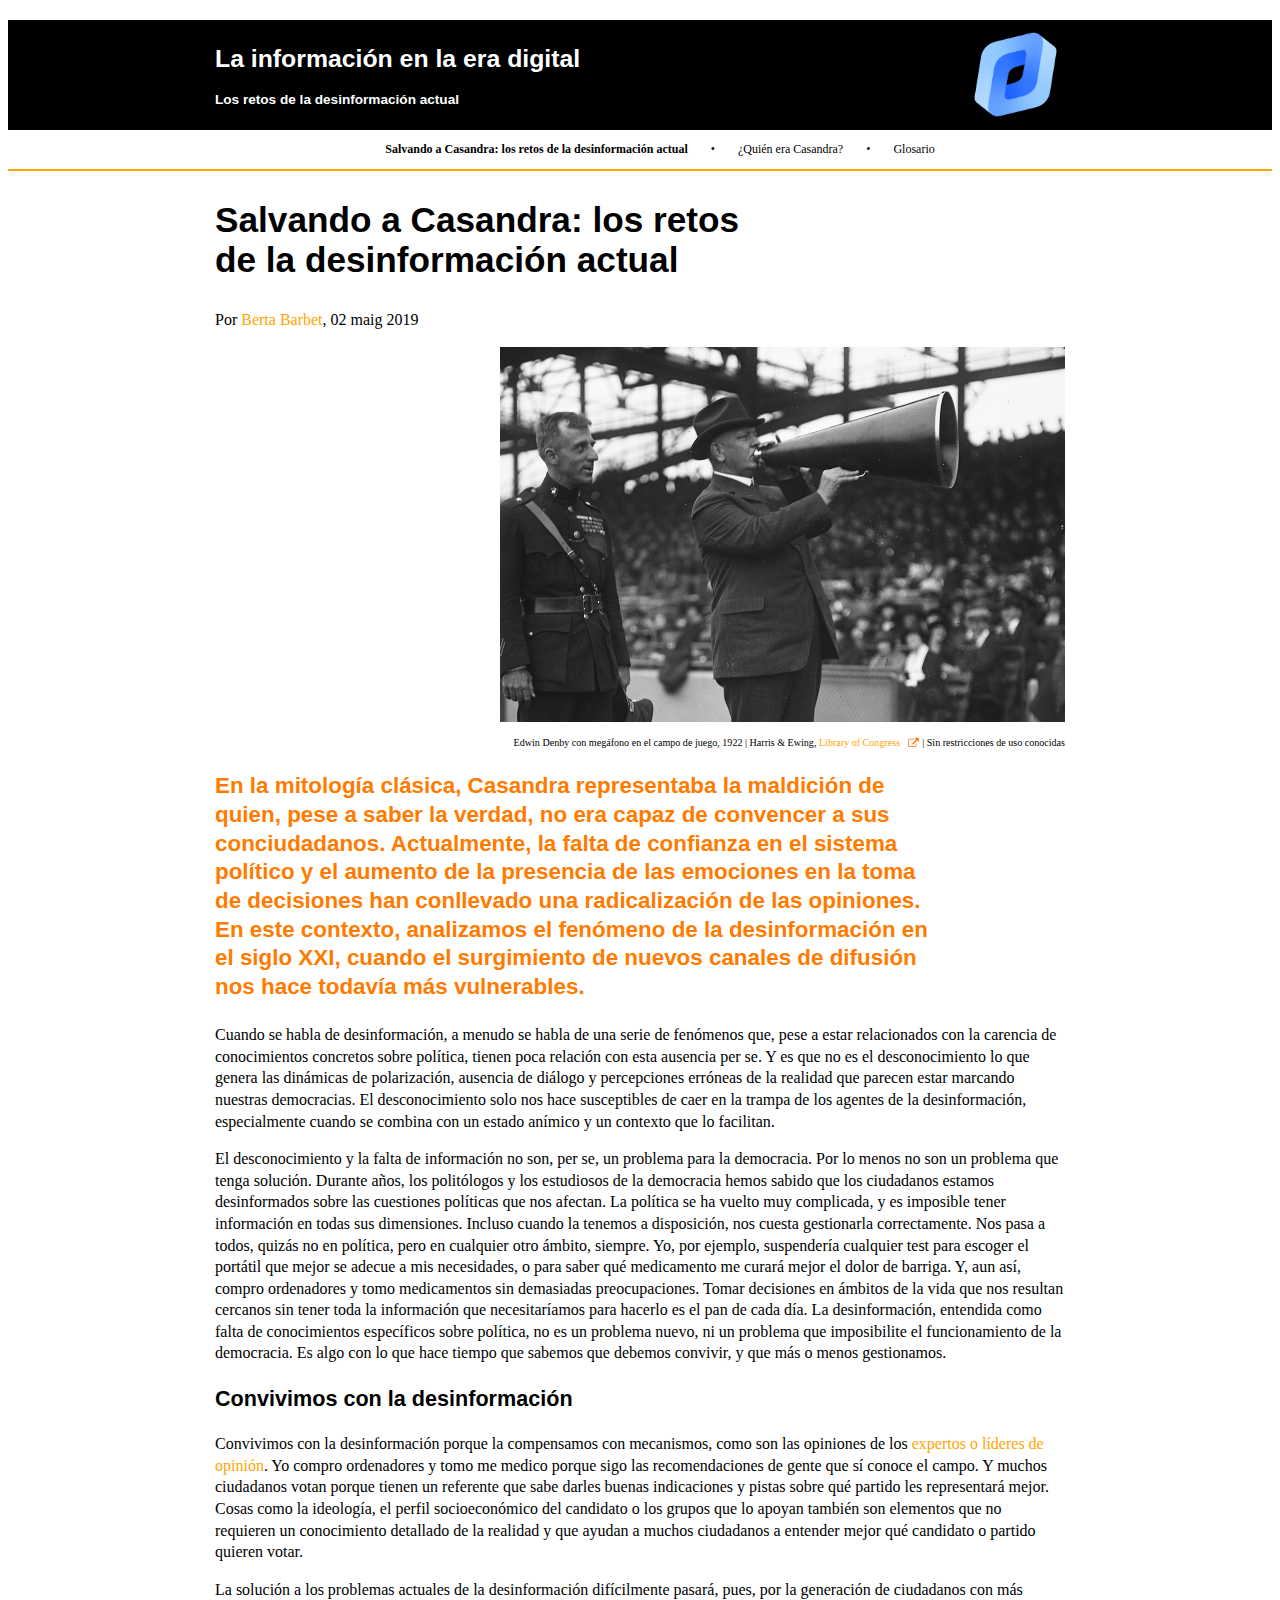
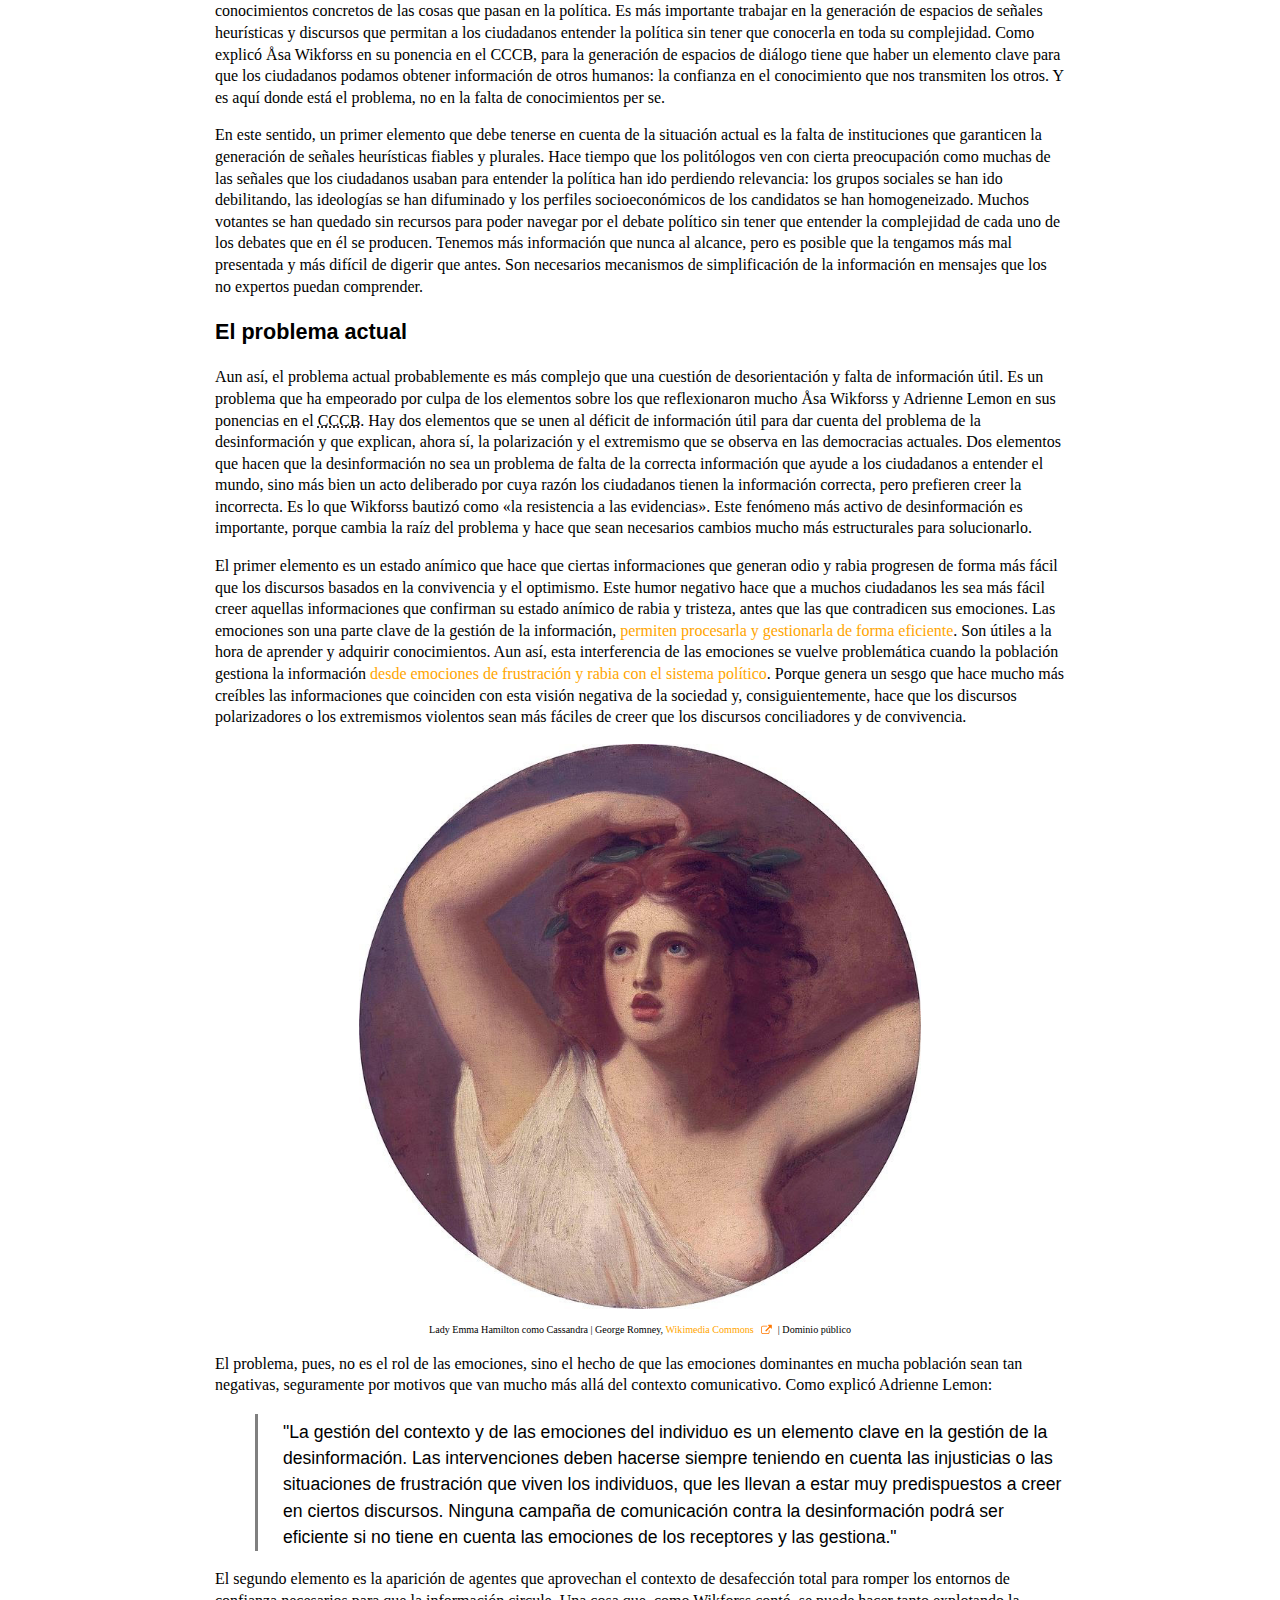
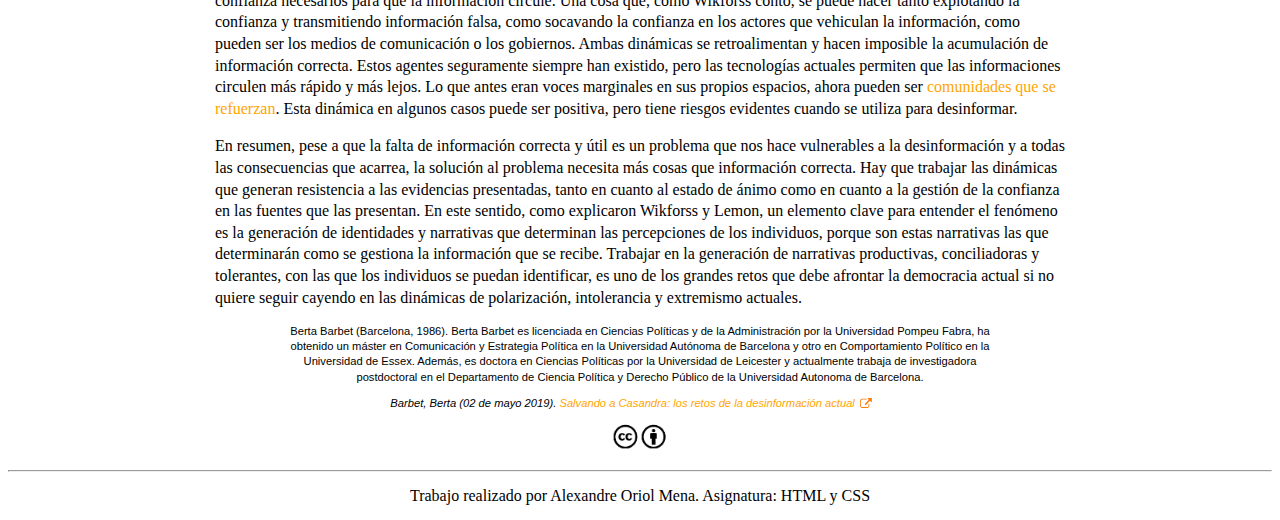
<file: index.html>
<!DOCTYPE html>
<html lang="es">

<head>
    <meta charset="utf-8">
    <title>La información en la era digital | index</title>
    <meta name="author" content="Berta Barbet">

    <link rel="stylesheet" href="css/styles.css">
</head>

<body>
    <header id="pre-header">
        <div id="main-header">
            <div id="logo-header">
                <h1 class="site-name">La información en la era digital</h1>
                <h3 class="site-desc">Los retos de la desinformación actual</h3>
            </div> <!-- / #logo-header -->
            <div id="logo-img"></div>
        </div><!-- / #main-header -->
    </header>

    <nav>
        <ul id="nav">
            <li><strong><a href="index.html">Salvando a Casandra: los retos de la desinformación actual</a></strong></li>
            <li>•</li>
            <li><a href="casandra.html">¿Quién era Casandra?</a></li>
            <li>•</li>
            <li><a href="glosario.html">Glosario</a></li>
        </ul>
    </nav>

    <div id="hr-orange"><hr></div>

    <main id="main-content">
        <article>
            <h2 id="h2cortado">Salvando a Casandra: los retos de la desinformación actual</h2>
            
            <p>Por <a class="orangeText" href="#berta">Berta Barbet</a>, 02 maig 2019</p>
            <div>
                <img id="imagen1" alt="Edwin Denby con megáfono en el campo de juego" title="Edwin Denby con megáfono en el campo de juego" src="img/desinformacio_lab.jpg">
                <div class="pie1"><div class="wiki2">Edwin Denby con megáfono en el campo de juego, 1922 | Harris & Ewing, <a class="orangeText"
                    href="https://www.loc.gov/item/2016891774" target="_blank">Library of Congress </a><span class="try"> AA</span>| Sin restricciones de uso conocidas</div></div>
            </div>
            
            <div><p id="primero">En la mitología clásica, Casandra representaba la maldición de quien, pese a saber la verdad, no era capaz de convencer a sus conciudadanos. Actualmente, la falta de confianza en el sistema político y el aumento de la presencia de las emociones en la toma de decisiones han conllevado una radicalización de las opiniones. En este contexto, analizamos el fenómeno de la desinformación en el siglo XXI, cuando el surgimiento de nuevos canales de difusión nos hace todavía más vulnerables.</P></div>
            <P>Cuando se habla de desinformación, a menudo se habla de una serie de fenómenos que, pese a estar relacionados con la carencia de conocimientos concretos sobre política, tienen poca relación con esta ausencia per se. Y es que no es el desconocimiento lo que genera las dinámicas de polarización, ausencia de diálogo y percepciones erróneas de la realidad que parecen estar marcando nuestras democracias. El desconocimiento solo nos hace susceptibles de caer en la trampa de los agentes de la desinformación, especialmente cuando se combina con un estado anímico y un contexto que lo facilitan.</P>
            <P>El desconocimiento y la falta de información no son, per se, un problema para la democracia. Por lo menos no son un problema que tenga solución. Durante años, los politólogos y los estudiosos de la democracia hemos sabido que los ciudadanos estamos desinformados sobre las cuestiones políticas que nos afectan. La política se ha vuelto muy complicada, y es imposible tener información en todas sus dimensiones. Incluso cuando la tenemos a disposición, nos cuesta gestionarla correctamente. Nos pasa a todos, quizás no en política, pero en cualquier otro ámbito, siempre. Yo, por ejemplo, suspendería cualquier test para escoger el portátil que mejor se adecue a mis necesidades, o para saber qué medicamento me curará mejor el dolor de barriga. Y, aun así, compro ordenadores y tomo medicamentos sin demasiadas preocupaciones.  Tomar decisiones en ámbitos de la vida que nos resultan cercanos sin tener toda la información que necesitaríamos para hacerlo es el pan de cada día. La desinformación, entendida como falta de conocimientos específicos sobre política, no es un problema nuevo, ni un problema que imposibilite el funcionamiento de la democracia. Es algo con lo que hace tiempo que sabemos que debemos convivir, y que más o menos gestionamos.</P>
        </article>
        
        <article>
            <h3 class="special">Convivimos con la desinformación</h3>
            <p>Convivimos con la desinformación porque la compensamos con mecanismos, como son las opiniones de los <a class="orangeText" href="http://wikisum.com/w/Lupia:_Shortcuts_versus_encyclopedias" target="_blank">expertos o líderes de opinión</a>. Yo compro ordenadores y tomo me medico porque sigo las recomendaciones de gente que sí conoce el campo. Y muchos ciudadanos votan porque tienen un referente que sabe darles buenas indicaciones y pistas sobre qué partido les representará mejor. Cosas como la ideología, el perfil socioeconómico del candidato o los grupos que lo apoyan también son elementos que no requieren un conocimiento detallado de la realidad y que ayudan a muchos ciudadanos a entender mejor qué candidato o partido quieren votar.</p>
            <p>La solución a los problemas actuales de la desinformación difícilmente pasará, pues, por la generación de ciudadanos con más conocimientos concretos de las cosas que pasan en la política. Es más importante trabajar en la generación de espacios de señales heurísticas y discursos que permitan a los ciudadanos entender la política sin tener que conocerla en toda su complejidad. Como explicó Åsa Wikforss en su ponencia en el CCCB, para la generación de espacios de diálogo tiene que haber un elemento clave para que los ciudadanos podamos obtener información de otros humanos: la confianza en el conocimiento que nos transmiten los otros. Y es aquí donde está el problema, no en la falta de conocimientos per se.</p>
            <p>En este sentido, un primer elemento que debe tenerse en cuenta de la situación actual es la falta de instituciones que garanticen la generación de señales heurísticas fiables y plurales. Hace tiempo que los politólogos ven con cierta preocupación como muchas de las señales que los ciudadanos usaban para entender la política han ido perdiendo relevancia: los grupos sociales se han ido debilitando, las ideologías se han difuminado y los perfiles socioeconómicos de los candidatos se han homogeneizado. Muchos votantes se han quedado sin recursos para poder navegar por el debate político sin tener que entender la complejidad de cada uno de los debates que en él se producen. Tenemos más información que nunca al alcance, pero es posible que la tengamos más mal presentada y más difícil de digerir que antes. Son necesarios mecanismos de simplificación de la información en mensajes que los no expertos puedan comprender.</p>
        </article>
        
        <article>
            <h3 class="special">El problema actual</h3>
            <p>Aun así, el problema actual probablemente es más complejo que una cuestión de desorientación y falta de información útil. Es un problema que ha empeorado por culpa de los elementos sobre los que reflexionaron mucho Åsa Wikforss y Adrienne Lemon en sus ponencias en el <abbr title="Centre de Cultura Contemporànea de Barcelona">CCCB</abbr>. Hay dos elementos que se unen al déficit de información útil para dar cuenta del problema de la desinformación y que explican, ahora sí, la polarización y el extremismo que se observa en las democracias actuales. Dos elementos que hacen que la desinformación no sea un problema de falta de la correcta información que ayude a los ciudadanos a entender el mundo, sino más bien un acto deliberado por cuya razón los ciudadanos tienen la información correcta, pero prefieren creer la incorrecta. Es lo que Wikforss bautizó como «la resistencia a las evidencias». Este fenómeno más activo de desinformación es importante, porque cambia la raíz del problema y hace que sean necesarios cambios mucho más estructurales para solucionarlo.</p>
            <p>El primer elemento es un estado anímico que hace que ciertas informaciones que generan odio y rabia progresen de forma más fácil que los discursos basados en la convivencia y el optimismo. Este humor negativo hace que a muchos ciudadanos les sea más fácil creer aquellas informaciones que confirman su estado anímico de rabia y tristeza, antes que las que contradicen sus emociones. Las emociones son una parte clave de la gestión de la información, <a class="orangeText" href="https://onlinelibrary.wiley.com/doi/full/10.1111/j.1468-2508.2005.00319" target="_blank">permiten procesarla y gestionarla de forma eficiente</a>. Son útiles a la hora de aprender y adquirir conocimientos. Aun así, esta interferencia de las emociones se vuelve problemática cuando la población gestiona la información <a class="orangeText"
                href="https://www.theatlantic.com/science/archive/2016/09/the-best-headspace-for-making-decisions/500423/" target="_blank">desde emociones de frustración y rabia con el sistema político</a>. Porque genera un sesgo que hace mucho más creíbles las informaciones que coinciden con esta visión negativa de la sociedad y, consiguientemente, hace que los discursos polarizadores o los extremismos violentos sean más fáciles de creer que los discursos conciliadores y de convivencia.</p>
            
            
                <img id="imagen2" alt="Lady Emma Hamilton como Cassandra" title="Lady Emma Hamilton como Cassandra" src="img/cassandra.jpg">
                <div class="pie2"><div class="wiki2">Lady Emma Hamilton como Cassandra | George Romney, <a class="orangeText"
                    href="https://commons.wikimedia.org/wiki/File:Lady_Emma_Hamilton,_as_Cassandra,_by_George_Romney.jpg" target="_blank">Wikimedia Commons </a><span class="try"> AA</span> | Dominio público</div></div>
            
            
            <p>El problema, pues, no es el rol de las emociones, sino el hecho de que las emociones dominantes en mucha población sean tan negativas, seguramente por motivos que van mucho más allá del contexto comunicativo. Como explicó Adrienne Lemon:</p>
            
            <div id="derecha1">
            <p id="derecha2">"La gestión del contexto y de las emociones del individuo es un elemento clave en la gestión de la desinformación. Las intervenciones deben hacerse siempre teniendo en cuenta las injusticias o las situaciones de frustración que viven los individuos, que les llevan a estar muy predispuestos a creer en ciertos discursos. Ninguna campaña de comunicación contra la desinformación podrá ser eficiente si no tiene en cuenta las emociones de los receptores y las gestiona."</p>
            </div>
            <p>El segundo elemento es la aparición de agentes que aprovechan el contexto de desafección total para romper los entornos de confianza necesarios para que la información circule. Una cosa que, como Wikforss contó, se puede hacer tanto explotando la confianza y transmitiendo información falsa, como socavando la confianza en los actores que vehiculan la información, como pueden ser los medios de comunicación o los gobiernos. Ambas dinámicas se retroalimentan y hacen imposible la acumulación de información correcta. Estos agentes seguramente siempre han existido, pero las tecnologías actuales permiten que las informaciones circulen más rápido y más lejos. Lo que antes eran voces marginales en sus propios espacios, ahora pueden ser <a class="orangeText"
                href="https://link.springer.com/chapter/10.1007/978-3-030-16187-3_45" target="_blank">comunidades que se refuerzan</a>. Esta dinámica en algunos casos puede ser positiva, pero tiene riesgos evidentes cuando se utiliza para desinformar.</p>
            <p>En resumen, pese a que la falta de información correcta y útil es un problema que nos hace vulnerables a la desinformación y a todas las consecuencias que acarrea, la solución al problema necesita más cosas que información correcta. Hay que trabajar las dinámicas que generan resistencia a las evidencias presentadas, tanto en cuanto al estado de ánimo como en cuanto a la gestión de la confianza en las fuentes que las presentan. En este sentido, como explicaron Wikforss y Lemon, un elemento clave para entender el fenómeno es la generación de identidades y narrativas que determinan las percepciones de los individuos, porque son estas narrativas las que determinarán como se gestiona la información que se recibe. Trabajar en la generación de narrativas productivas, conciliadoras y tolerantes, con las que los individuos se puedan identificar, es uno de los grandes retos que debe afrontar la democracia actual si no quiere seguir cayendo en las dinámicas de polarización, intolerancia y extremismo actuales.</p>
        </article>
        
        
        <div id="biografia1">
            <p id="berta" class="biografia2">Berta Barbet (Barcelona, 1986). Berta Barbet es licenciada en Ciencias Políticas y de la Administración por la Universidad Pompeu Fabra, ha obtenido un máster en Comunicación y Estrategia Política en la Universidad Autónoma de Barcelona y otro en Comportamiento Político en la Universidad de Essex. Además, es doctora en Ciencias Políticas por la Universidad de Leicester y actualmente trabaja de investigadora postdoctoral en el Departamento de Ciencia Política y Derecho Público de la Universidad Autonoma de Barcelona. </p>
            <p class="biografia2"><em>Barbet, Berta (02 de mayo 2019). <a class="orangeText" href="http://lab.cccb.org/es/salvando-a-casandra-los-retos-de-la-desinformacion-actual/" target="_blank">Salvando a Casandra: los retos de la desinformación actual</a></em><span class="try">AAAA</span></p>
        </div>

        <div id="creative">
            <a href="https://creativecommons.org/licenses/by/4.0/" target="_blank"><img id="imagen3" alt="Link a creativecommons.org" title="https://creativecommons.org/licenses/by/4.0/" src="img/creative-commons.png"></a>
        </div>

        
    </main> <!-- / #main-content -->           
     <hr>

    <footer id="main-footer">
        <p>Trabajo realizado por Alexandre Oriol Mena. Asignatura: HTML y CSS</p>
    </footer> <!-- / #main-footer -->


</body>

</html>
</file>
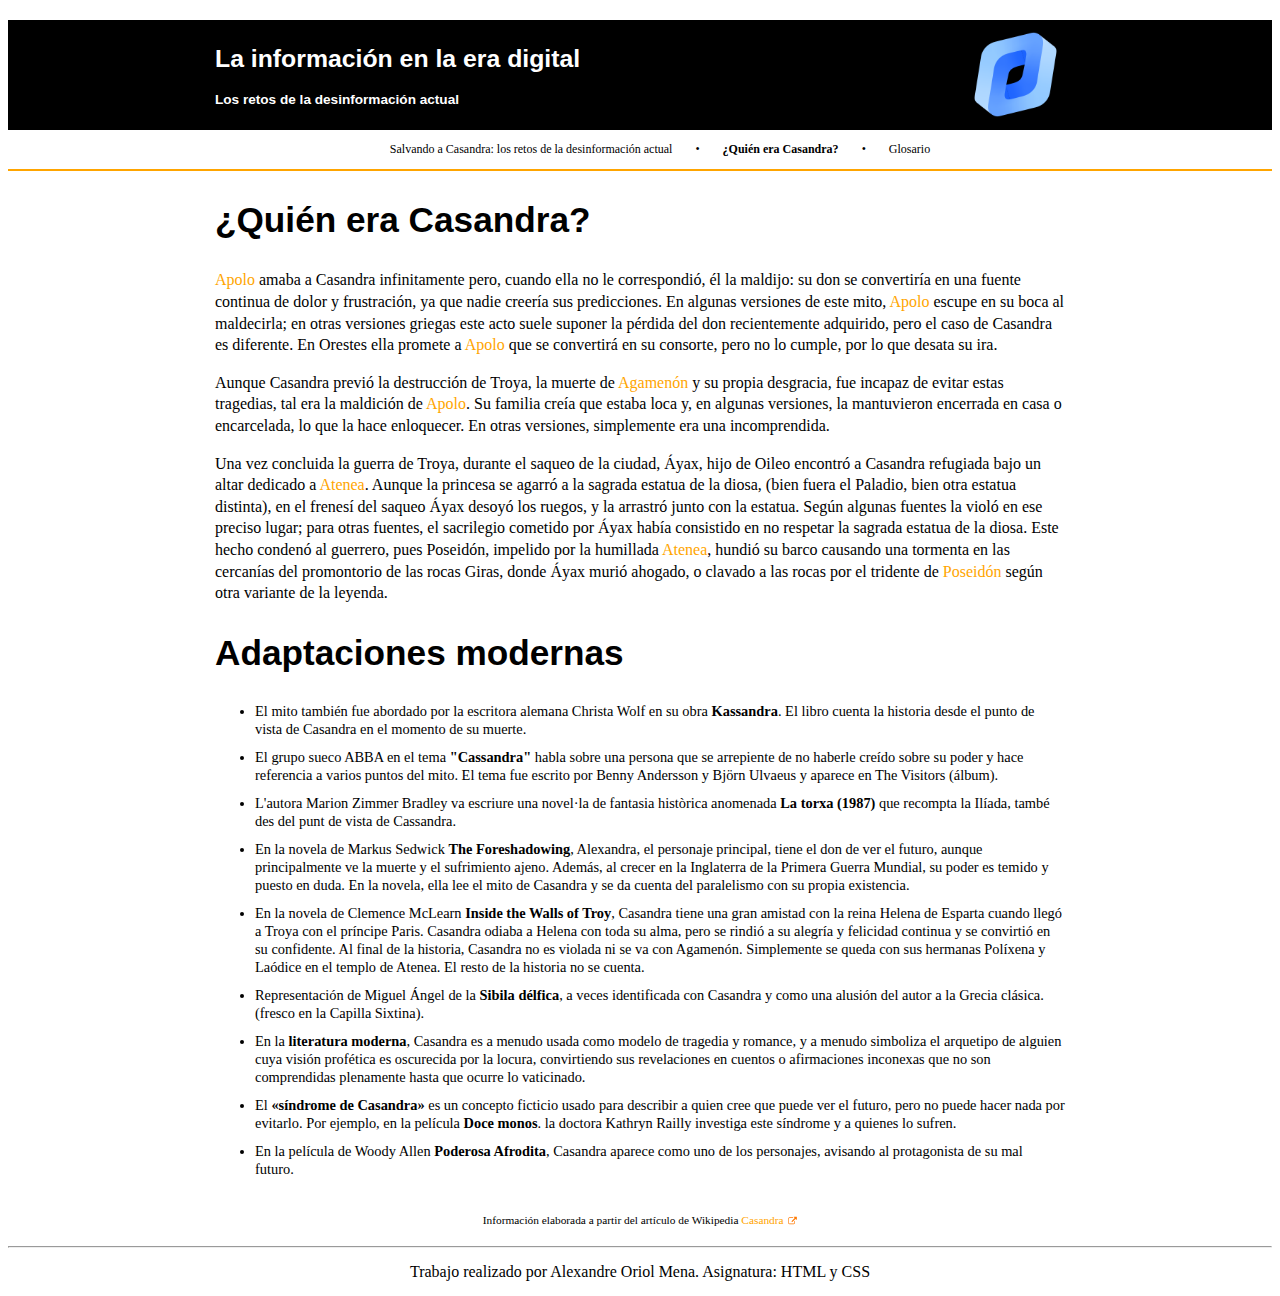
<file: casandra.html>
<!DOCTYPE html>
<html lang="es">

<head>
    <meta charset="utf-8">
    <title>La información en la era digital | Casandra</title>
    <meta name="author" content="Berta Barbet">
    <meta name="description" content="Se explica el mito de Casandra y las adaptacioones modernas que se han realizado">

    <link rel="stylesheet" href="css/styles.css">
</head>

<body>
    <header id="pre-header">
        <div id="main-header">
            <div id="logo-header">
                <h1 class="site-name">La información en la era digital</h1>
                <h3 class="site-desc">Los retos de la desinformación actual</h3>
            </div> <!-- / #logo-header -->
            <div id="logo-img"></div>
        </div><!-- / #main-header -->
    </header>

    <nav>
        <ul id="nav">
            <li><a href="index.html">Salvando a Casandra: los retos de la desinformación actual</a></li>
            <li>•</li>
            <li><strong><a href="casandra.html">¿Quién era Casandra?</a></strong></li>
            <li>•</li>
            <li><a href="glosario.html">Glosario</a></li>
        </ul>
    </nav>

    <div id="hr-orange"><hr></div>

    <main id="main-content">
        <article>
            <h2>¿Quién era Casandra?</h2>
            <p><a class="orangeText" href="glosario.html#Apolo">Apolo</a> amaba a Casandra infinitamente pero, cuando ella no le correspondió, él la maldijo: su don se convertiría en una fuente continua de dolor y frustración, ya que nadie creería sus predicciones. En algunas versiones de este mito, <a class="orangeText" href="glosario.html#Apolo">Apolo</a> escupe en su boca al maldecirla; en otras versiones griegas este acto suele suponer la pérdida del don recientemente adquirido, pero el caso de Casandra es diferente. En Orestes ella promete a <a class="orangeText" href="glosario.html#Apolo">Apolo</a> que se convertirá en su consorte, pero no lo cumple, por lo que desata su ira.</p>
            <p>Aunque Casandra previó la destrucción de Troya, la muerte de <a class="orangeText" href="glosario.html#Agamenón">Agamenón</a> y su propia desgracia, fue incapaz de evitar estas tragedias, tal era la maldición de <a class="orangeText" href="glosario.html#Apolo">Apolo</a>. Su familia creía que estaba loca y, en algunas versiones, la mantuvieron encerrada en casa o encarcelada, lo que la hace enloquecer. En otras versiones, simplemente era una incomprendida.</p>
            <p>Una vez concluida la guerra de Troya, durante el saqueo de la ciudad, Áyax, hijo de Oileo encontró a Casandra refugiada bajo un altar dedicado a <a class="orangeText" href="glosario.html#Atenea">Atenea</a>. Aunque la princesa se agarró a la sagrada estatua de la diosa, (bien fuera el Paladio, bien otra estatua distinta), en el frenesí del saqueo Áyax desoyó los ruegos, y la arrastró junto con la estatua. Según algunas fuentes la violó en ese preciso lugar; para otras fuentes, el sacrilegio cometido por Áyax había consistido en no respetar la sagrada estatua de la diosa. Este hecho condenó al guerrero, pues Poseidón, impelido por la humillada <a class="orangeText" href="glosario.html#Atenea">Atenea</a>, hundió su barco causando una tormenta en las cercanías del promontorio de las rocas Giras, donde Áyax murió ahogado, o clavado a las rocas por el tridente de <a class="orangeText" href="glosario.html#Poseidón">Poseidón</a> según otra variante de la leyenda.</p>
        </article>
        <article>
            <h2>Adaptaciones modernas</h2>
            <ul id="adaptaciones">
                <li>El mito también fue abordado por la escritora alemana Christa Wolf en su obra <strong>Kassandra</strong>. El libro cuenta la historia desde el punto de vista de Casandra en el momento de su muerte.</li>
                <li>El grupo sueco ABBA en el tema <strong>"Cassandra"</strong> habla sobre una persona que se arrepiente de no haberle creído sobre su poder y hace referencia a varios puntos del mito. El tema fue escrito por Benny Andersson y Björn Ulvaeus y aparece en The Visitors (álbum).</li>
                <li>L'autora Marion Zimmer Bradley va escriure una novel·la de fantasia històrica anomenada <strong>La torxa (1987)</strong> que recompta la Ilíada, també des del punt de vista de Cassandra.</li>
                <li>En la novela de Markus Sedwick <strong>The Foreshadowing</strong>, Alexandra, el personaje principal, tiene el don de ver el futuro, aunque principalmente ve la muerte y el sufrimiento ajeno. Además, al crecer en la Inglaterra de la Primera Guerra Mundial, su poder es temido y puesto en duda. En la novela, ella lee el mito de Casandra y se da cuenta del paralelismo con su propia existencia.</li>
                <li>En la novela de Clemence McLearn <strong>Inside the Walls of Troy</strong>, Casandra tiene una gran amistad con la reina Helena de Esparta cuando llegó a Troya con el príncipe Paris. Casandra odiaba a Helena con toda su alma, pero se rindió a su alegría y felicidad continua y se convirtió en su confidente. Al final de la historia, Casandra no es violada ni se va con Agamenón. Simplemente se queda con sus hermanas Políxena y Laódice en el templo de Atenea. El resto de la historia no se cuenta.</li>
                <li>Representación de Miguel Ángel de la <strong>Sibila délfica</strong>, a veces identificada con Casandra y como una alusión del autor a la Grecia clásica. (fresco en la Capilla Sixtina).</li>
                <li>En la <strong>literatura moderna</strong>, Casandra es a menudo usada como modelo de tragedia y romance, y a menudo simboliza el arquetipo de alguien cuya visión profética es oscurecida por la locura, convirtiendo sus revelaciones en cuentos o afirmaciones inconexas que no son comprendidas plenamente hasta que ocurre lo vaticinado.</li>
                <li>El <strong>«síndrome de Casandra»</strong> es un concepto ficticio usado para describir a quien cree que puede ver el futuro, pero no puede hacer nada por evitarlo. Por ejemplo, en la película <strong>Doce monos</strong>. la doctora Kathryn Railly investiga este síndrome y a quienes lo sufren.</li>
                <li>En la película de Woody Allen <strong>Poderosa Afrodita</strong>, Casandra aparece como uno de los personajes, avisando al protagonista de su mal futuro.</li>
            </ul>

        </article>

        <div id="center"><div class="wiki">Información elaborada a partir del artículo de Wikipedia <a class="orangeText"
            href="https://es.wikipedia.org/wiki/Casandra" target="_blank">Casandra</a><div class="external2"></div></div></div>


        </main> <!-- / #main-content -->

    
    <hr>
    <footer id="main-footer">
        <p>Trabajo realizado por Alexandre Oriol Mena. Asignatura: HTML y CSS</p>
    </footer> <!-- / #main-footer -->


</body>

</html>
</file>
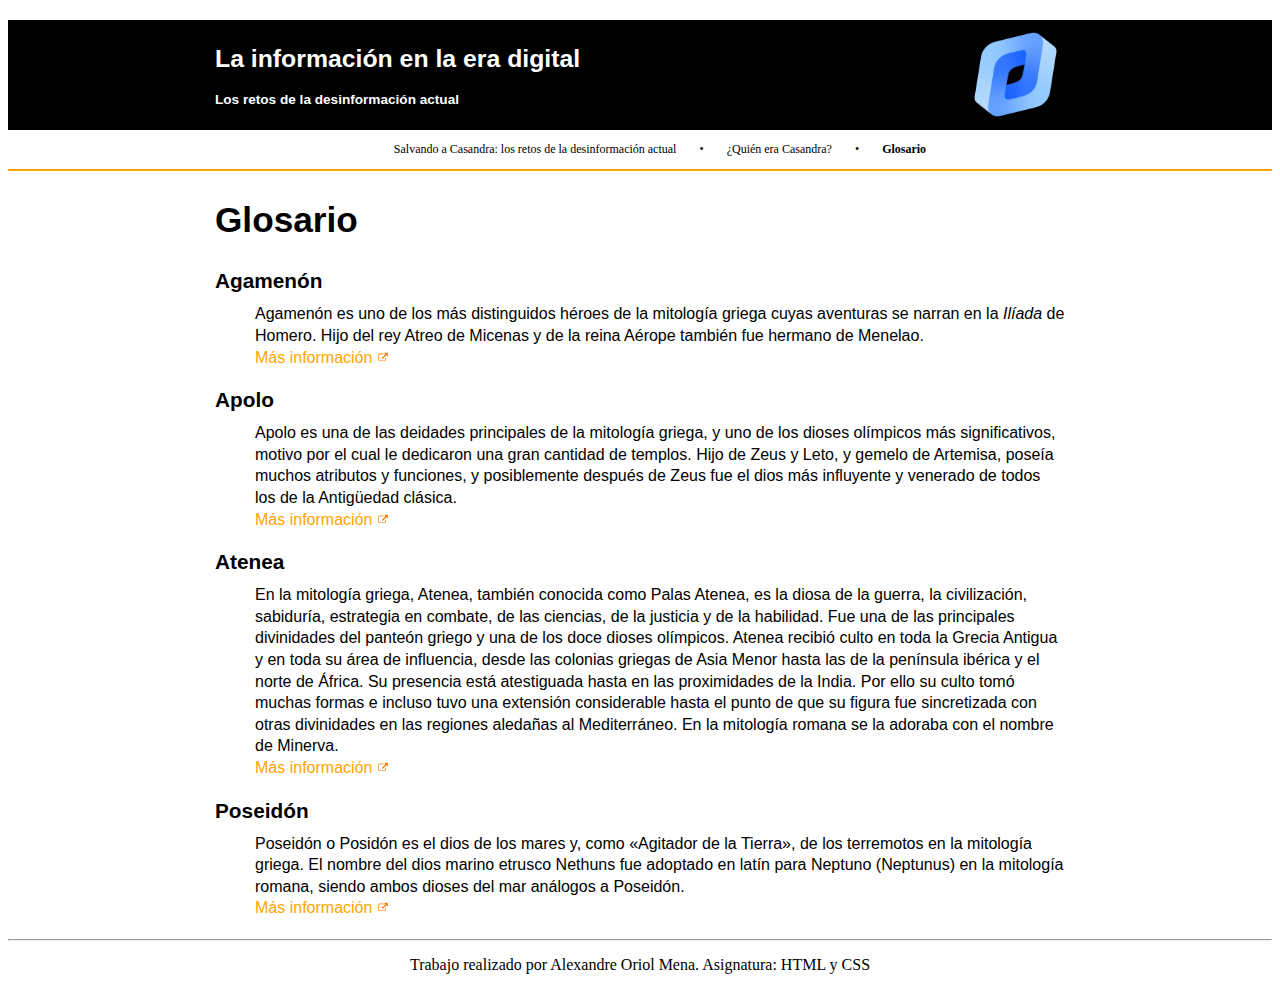
<file: glosario.html>
<!DOCTYPE html>
<html lang="es">

<head>
    <meta charset="utf-8">
    <title>La información en la era digital | Glosario</title>
    <meta name="author" content="Berta Barbet">
    <meta name="description" content="Lista con los personajesm que aparecen en el mito de Casandra: Agamenón, Apolo, Atenea y Poseidón">

    <link rel="stylesheet" href="css/styles.css">
</head>

<body>
    <header id="pre-header">
        <div id="main-header">
            <div id="logo-header">
                <h1 class="site-name">La información en la era digital</h1>
                <h3 class="site-desc">Los retos de la desinformación actual</h3>
            </div> <!-- / #logo-header -->
            <div id="logo-img"></div>
        </div><!-- / #main-header -->
    </header>
    
    <nav>    
        <ul id="nav">
            <li><a href="index.html">Salvando a Casandra: los retos de la desinformación actual</a></li>
            <li>•</li>
            <li><a href="casandra.html">¿Quién era Casandra?</a></li>
            <li>•</li>
            <li><strong><a href="glosario.html">Glosario</a></strong></li>
        </ul>
    </nav>    
    
    <div id="hr-orange"><hr></div>

    <main id="main-content">
        <article>
            <h2>Glosario</h2>
            <dl>
                <dt id="Agamenón">Agamenón</dt>
                <dd>Agamenón es uno de los más distinguidos héroes de la mitología griega cuyas aventuras se narran en la <em>Ilíada</em> de Homero. Hijo del rey Atreo de Micenas y de la reina Aérope también fue hermano de Menelao.</dd>
                <dd class="mas"><a class="orangeText" href="https://es.wikipedia.org/wiki/Agamen%C3%B3n" target="_blank">Más información</a><div class="external"></div></dd>
                <dt id="Apolo">Apolo</dt>
                <dd>Apolo es una de las deidades principales de la mitología griega, y uno de los dioses olímpicos más significativos, motivo por el cual le dedicaron una gran cantidad de templos. Hijo de Zeus y Leto, y gemelo de Artemisa, poseía muchos atributos y funciones, y posiblemente después de Zeus fue el dios más influyente y venerado de todos los de la Antigüedad clásica.</dd>
                <dd class="mas"><a class="orangeText" href="https://es.wikipedia.org/wiki/Apolo" target="_blank">Más información</a><div class="external"></div></dd>
                <dt id="Atenea">Atenea</dt>
                <dd>En la mitología griega, Atenea, también conocida como Palas Atenea, es la diosa de la guerra, la civilización, sabiduría, estrategia en combate, de las ciencias, de la justicia y de la habilidad. Fue una de las principales divinidades del panteón griego y una de los doce dioses olímpicos. Atenea recibió culto en toda la Grecia Antigua y en toda su área de influencia, desde las colonias griegas de Asia Menor hasta las de la península ibérica y el norte de África. Su presencia está atestiguada hasta en las proximidades de la India. Por ello su culto tomó muchas formas e incluso tuvo una extensión considerable hasta el punto de que su figura fue sincretizada con otras divinidades en las regiones aledañas al Mediterráneo. En la mitología romana se la adoraba con el nombre de Minerva.</dd>
                <dd class="mas"><a class="orangeText" href="https://es.wikipedia.org/wiki/Atenea" target="_blank">Más información</a><div class="external"></div></dd>
                <dt id="Poseidón">Poseidón</dt>
                <dd>Poseidón o Posidón es el dios de los mares y, como «Agitador de la Tierra», de los terremotos en la mitología griega. El nombre del dios marino etrusco Nethuns fue adoptado en latín para Neptuno (Neptunus) en la mitología romana, siendo ambos dioses del mar análogos a Poseidón.</dd>
                <dd class="mas"><a class="orangeText" href="https://es.wikipedia.org/wiki/Poseid%C3%B3n" target="_blank">Más información</a><div class="external"></div></dd>
            </dl>
        </article>


    </main> <!-- / #main-content -->

    
    <hr>
    <footer id="main-footer">
        <p>Trabajo realizado por Alexandre Oriol Mena. Asignatura: HTML y CSS</p>
    </footer> <!-- / #main-footer -->


</body>

</html>
</file>
<file: css/styles.css>
#main-content {
    background: white;
    width: 100%;
    max-width: 850px;
    margin: 20px auto;
}

p {
	line-height: 135%;
}

/*
 * Cabecera
 */

#pre-header {
	background: rgb(0, 0, 0);
	color: white;
    height: 110px;
}	

#main-header {
	width: 100%;
	max-width: 850px;
	margin: 20px auto;
}

#logo-header {
	float: left;
	padding: 15px 0 0 0;
}
		
#logo-header .site-name {
	display: block;
	font-family: Arial, Helvetica, sans-serif;
	font-weight: 600;
	font-size: 1.55em;
	margin: 10px auto;
}

#logo-header .site-desc {
	display: block;
	font-family: Helvetica, Arial, sans-serif;
	font-weight: 600;
	font-size: 0.85em;
	margin: 19px auto;
}

#logo-img {
    float: right;
	width: 12%;
    background: url("/img/bg-img-header.png") no-repeat;
	background-size: 85px 85px;
	background-position: 10px 10px;
	height: 115px;
	margin: 2px auto;
}

/*
 * Menu de navegacion
 */

#nav {
	text-align: center;
	font-size: 0.75em;
}

#nav li {
    display: inline;
	padding: 0 10px 0 10px;
	font-family: Georgia, 'Times New Roman', Times, serif;
}

/*
 * Formateo de los enlaces
 */

a {
	text-decoration: none;
	color: black;
}

a:hover {
	background-color: yellow;
}

a:visited {
	color: green;
}

/*
 * Cambia el color de la línea horizontal
 */

#hr-orange hr{
	border: 1px solid orange;
}

/*
 * Cambia el estilo de los h2
 */

h2 {
	font-family: Helvetica, Arial, sans-serif;
	font-weight: 600;
	font-size: 2.2em;
}

/*
 * Cambia el estilo de la lista de descripción
 */

dt {
	font-family: Arial, Helvetica, sans-serif;
	font-weight: 600;
	font-size: 1.3em;
	margin: 20px 0 10px 0;
	
}

dd {
	font-family: Arial, Helvetica, sans-serif;
	font-weight: 500;
	line-height: 135%;
}

.mas{
	max-width: 133px;
}

.orangeText{
	display: inline;
	color: orange;
}

.external {
	display: inline;
	float: right;
	background: url("../img/external_link.svg") no-repeat;
	width: 10px;
	height: 10px;
	margin-top: 5px;
}

#adaptaciones li {
	font-family: 'Times New Roman', Georgia, Times, serif;
	margin-bottom: 10px;
	font-size: 0.9em;
	line-height: 125%;
}

.wiki{
	max-width: 318px;
	font-size: 0.71em;
}

.external2 {
	display: inline;
	float: right;
	background: url("../img/external_link.svg") no-repeat;
	width: 9px;
	height: 9px;
	margin-top: 2px;
}

#center{
	margin: auto;
	width: 37%;
	padding-top: 20px;
}

#main-footer {
	text-align: center;
	padding: 5px;
	
}
#main-footer p {
	margin: 0;
}

#imagen1{
	height: 375px;
	float: right;
	margin-bottom: 10px;
	
}

.pie1 {
	text-align: right;
	clear:both;
}

.wiki2{
	display: inline;
	font-size: 0.63em;
}

.try {
	background-image: url(../img/external_link.svg);
	background-repeat: no-repeat;
	color: rgba(0, 0, 0, 0);
	margin-left: 5px;
}

#h2cortado {
	max-width: 550px;
}

#primero{
	width: 85%;
	line-height: 128%;
	color: rgb(255, 123, 0);
	font-size: 1.4em;
	font-weight: 600;
	font-family: Arial, Helvetica, sans-serif;
}

.special{
	font-size: 1.35em;
	font-weight: 600;
	font-family: Helvetica, Arial, sans-serif;
}

.pie2 {
	text-align: center;
	}

#imagen2 {
	height: 565px;
	display: block;
	margin-left: auto;
	margin-right: auto;
	margin-bottom: 10px;
}

#derecha1 {
	display: block;
	margin: 0 0 0 40px;
}

#derecha2 {
	display: block;
	padding: 5px 0px 0px 25px;
	border-left: 3px solid grey;
	font-size: 1.1em;
	line-height: 150%;
	font-family: Helvetica, Arial, sans-serif;
}

#biografia1 {
	display: block;
	margin-left: auto;
	margin-right: auto;
	width: 85%;

}

#biografia1 .biografia2 {
	text-align: center;
	font-size: 0.7em;
	font-family: Helvetica, Arial, sans-serif;
}

#imagen3 {
	height: 28px;
	display: block;
	margin-left: auto;
	margin-right: auto;
	margin-bottom: 10px;
}
</file>
